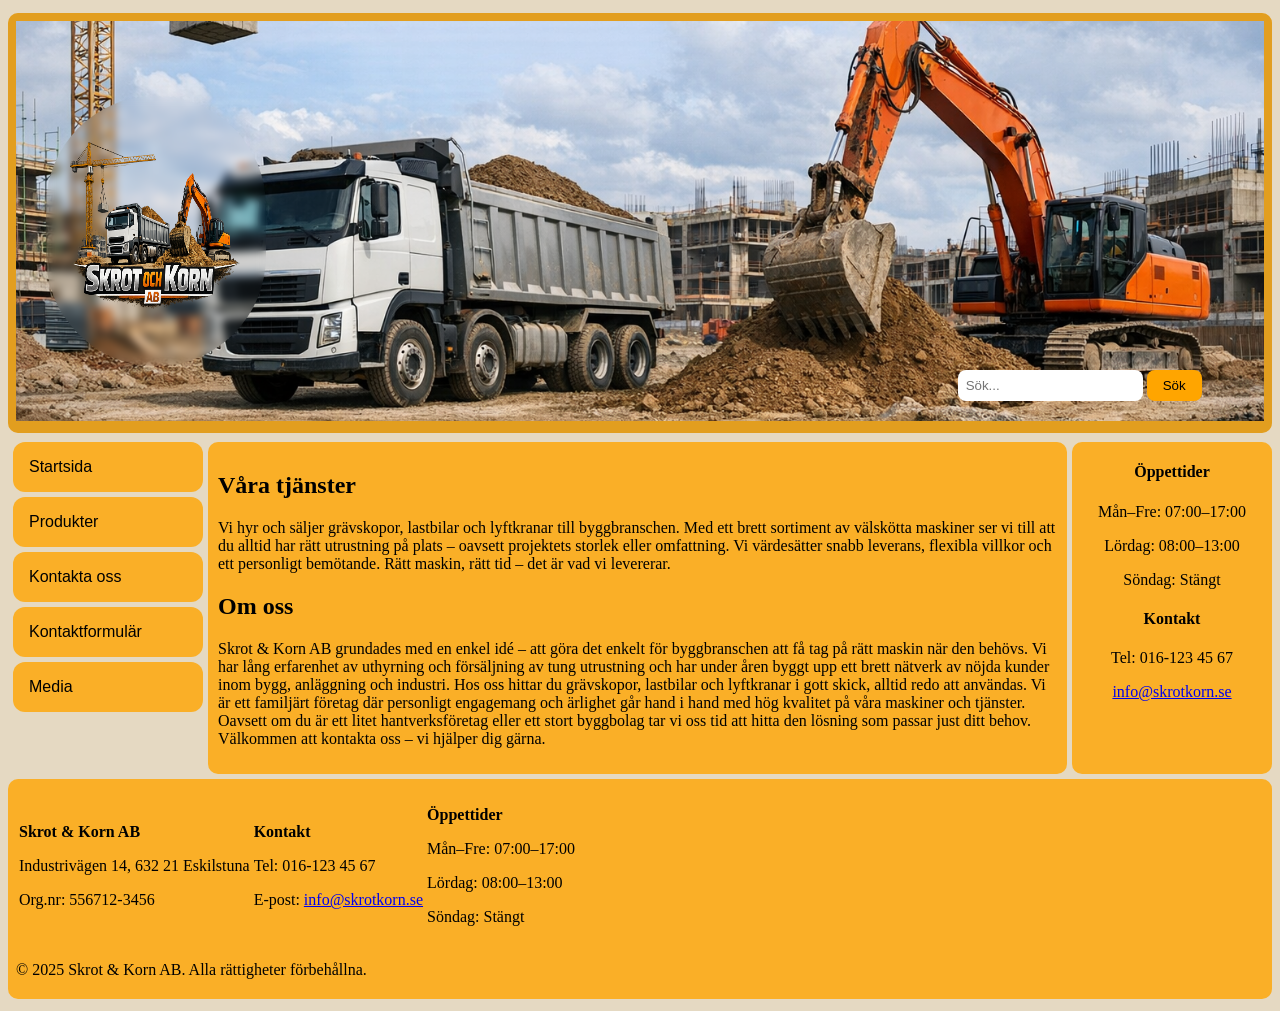
<file: index.html>
<!DOCTYPE html>
<html lang="en">
  <head>
    <meta charset="UTF-8" />
    <meta name="viewport" content="width=device-width, initial-scale=1.0" />
    <title>Startsida</title>
    <link rel="stylesheet" href="css/style.css">
  </head>
  <body>
  <iframe src="header.html" width="100%" height="420" frameborder="0"></iframe>
    <div class="container">
      <aside class="sidebar-left">
        <nav class="menu">                                                                   
          <a href="index.html" target="_top">Startsida</a>
          <a href="products.html" target="_top">Produkter</a>
          <a href="contactus.html" target="_top">Kontakta oss</a>
          <a href="contact.html" target="_top">Kontaktformulär</a>
          <a href="media.html" target="_top">Media</a>                                                     
        </nav>  
      </aside>
      <div class="main">
        <h2>Våra tjänster</h2>
        <p>
          Vi hyr och säljer grävskopor, lastbilar och lyftkranar till byggbranschen.
          Med ett brett sortiment av välskötta maskiner ser vi till att du alltid
          har rätt utrustning på plats – oavsett projektets storlek eller
          omfattning. Vi värdesätter snabb leverans, flexibla villkor och ett
          personligt bemötande. Rätt maskin, rätt tid – det är vad vi levererar.
        </p>
        <h2>Om oss</h2>
        <p>
          Skrot & Korn AB grundades med en enkel idé – att göra det enkelt för
          byggbranschen att få tag på rätt maskin när den behövs. Vi har lång
          erfarenhet av uthyrning och försäljning av tung utrustning och har under
          åren byggt upp ett brett nätverk av nöjda kunder inom bygg, anläggning och
          industri. Hos oss hittar du grävskopor, lastbilar och lyftkranar i gott
          skick, alltid redo att användas. Vi är ett familjärt företag där
          personligt engagemang och ärlighet går hand i hand med hög kvalitet på
          våra maskiner och tjänster. Oavsett om du är ett litet hantverksföretag
          eller ett stort byggbolag tar vi oss tid att hitta den lösning som passar
          just ditt behov. Välkommen att kontakta oss – vi hjälper dig gärna.
        </p>
      </div>
      <aside class="sidebar-right">
        <h4>Öppettider</h4>
        <p>Mån–Fre: 07:00–17:00</p>
        <p>Lördag: 08:00–13:00</p>
        <p>Söndag: Stängt</p>
        <h4>Kontakt</h4>
        <p>Tel: 016-123 45 67</p>
        <p><a href="mailto:info@skrotkorn.se">info@skrotkorn.se</a></p>
      </aside>
    </div>
    <iframe src="footer.html" title="contactinfo" width="800" height="220" frameborder="0"></iframe>
  </body>
</html>
</file>
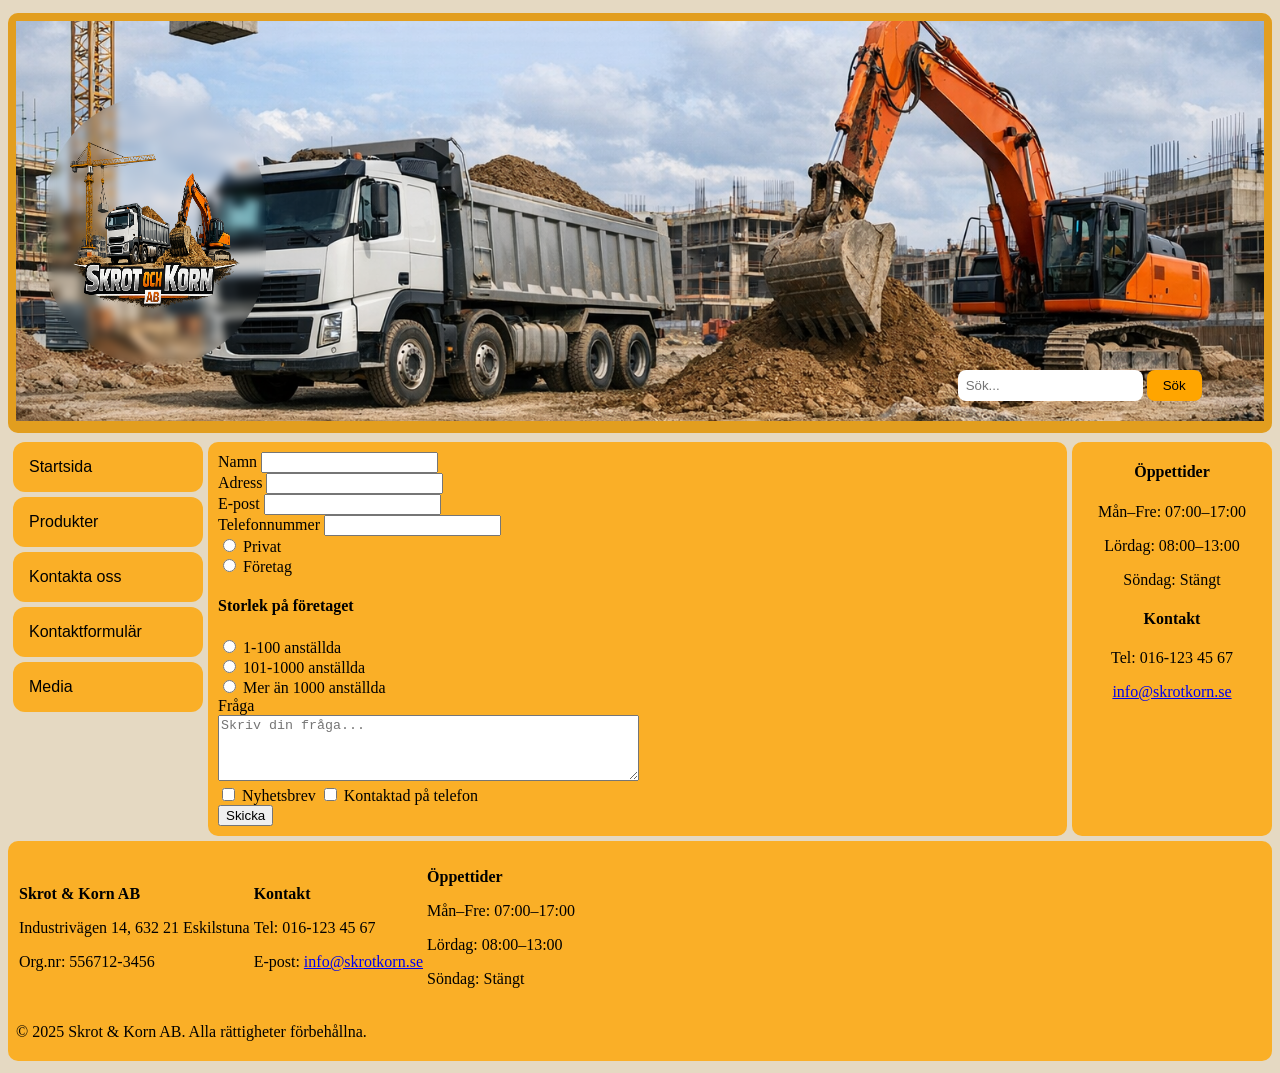
<file: contact.html>
<!DOCTYPE html>
<html lang="en">
  <head>
    <meta charset="UTF-8" />
    <meta name="viewport" content="width=device-width, initial-scale=1.0" />
    <title>Kontaktformulär</title>
    <link rel="stylesheet" href="css/style.css">
  </head>
  <body>
    <iframe src="header.html" width="100%" height="420" frameborder="0"></iframe>
    <div class="container">
      <aside class="sidebar-left">
        <nav class="menu">
          <a href="index.html">Startsida</a>
          <a href="products.html">Produkter</a>
          <a href="contactus.html">Kontakta oss</a>
          <a href="contact.html">Kontaktformulär</a>
          <a href="media.html">Media</a>
        </nav>
      </aside>
      <div class="main">
    <form>
      <label for="name">Namn</label>
      <input id="name" name="name" type="text" /><br />
      <label for="address">Adress</label>
      <input type="text" id="address" name="address" /><br />
      <label for="email">E-post</label>
      <input type="email" id="email" name="email" /><br />
      <label for="number">Telefonnummer</label>
      <input type="number" id="number" name="organization"/><br>
      <input type="radio" id="private" name="organization">
      <label for="private">Privat</label><br>
      <input type="radio" id="company" name="organization">
      <label for="company">Företag</label>
      <h4>Storlek på företaget</h4>
      <input type="radio" id="minSize" name="companySize">
      <label for="minSize">1-100 anställda</label><br>
      <input type="radio" id="midSize" name="companySize">
      <label for="midSize">101-1000 anställda</label><br>
      <input type="radio" name="companySize" id="bigSize">
      <label for="bigSize">Mer än 1000 anställda</label>
      <label for="question" style="display: block;">Fråga</label>                                           
      <textarea name="question" id="question" placeholder="Skriv din fråga..." rows="4"                     
      cols="50"></textarea>  <br>
      <input type="checkbox" name="wantNewsletter" id="newsletter" value="Ja">
      <label for="newsletter">Nyhetsbrev</label>
      <input type="hidden" name="wantNewsletter" value="Nej">
      <input type="checkbox" name="wantPhoneContact" id="wantPhoneContact" value="Ja">
      <label for="wantPhoneContact">Kontaktad på telefon</label>
      <input type="hidden" name="wantPhoneContact" value="Nej"><br>
      <input type="submit" value="Skicka">
    </form>
      </div>
      <aside class="sidebar-right">
        <h4>Öppettider</h4>
        <p>Mån–Fre: 07:00–17:00</p>
        <p>Lördag: 08:00–13:00</p>
        <p>Söndag: Stängt</p>
        <h4>Kontakt</h4>
        <p>Tel: 016-123 45 67</p>
        <p><a href="mailto:info@skrotkorn.se">info@skrotkorn.se</a></p>
      </aside>
    </div>
    <iframe src="footer.html" title="contactinfo" width="100%" height="220" frameborder="0"></iframe>
  </body>
</html>
</file>
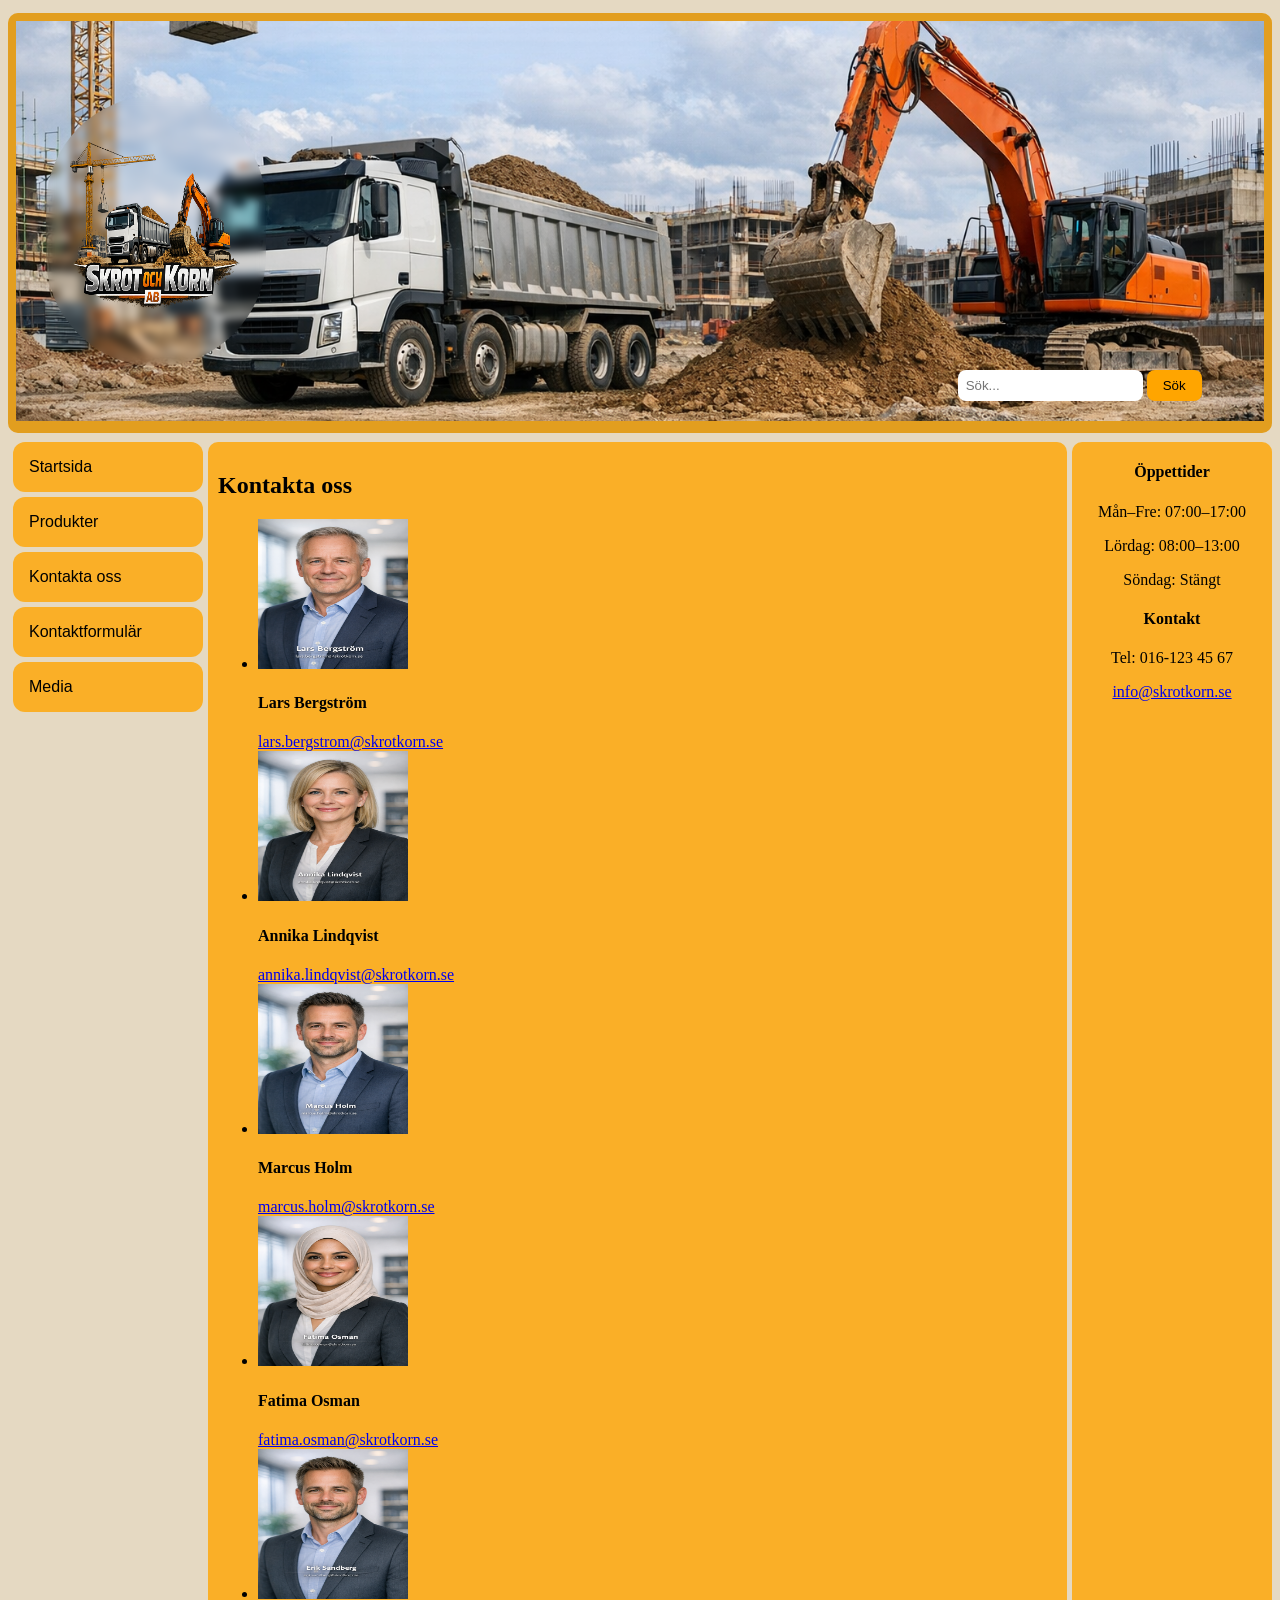
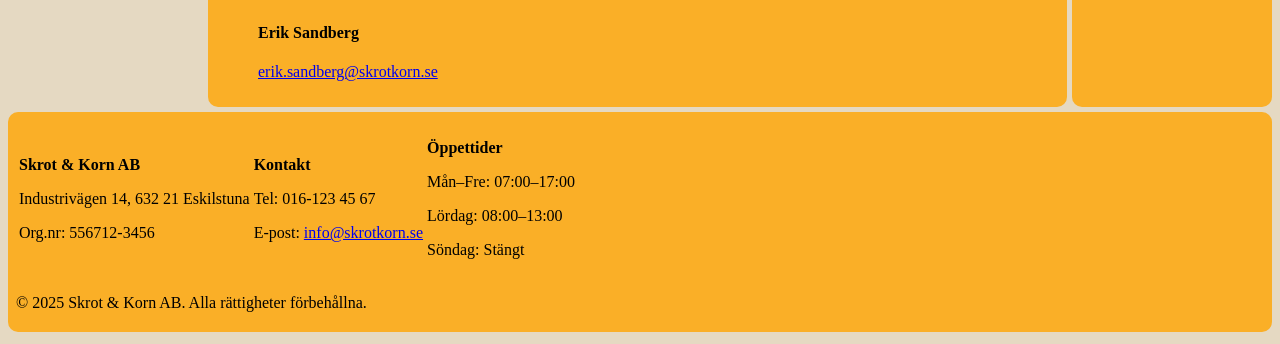
<file: contactus.html>
<!DOCTYPE html>
<html lang="en">
  <head>
    <meta charset="UTF-8" />
    <meta name="viewport" content="width=device-width, initial-scale=1.0" />
    <title>Kontakta oss</title>
    <link rel="stylesheet" href="css/style.css">
  </head>
  <body>
    <iframe src="header.html" width="100%" height="420" frameborder="0"></iframe>
    <div class="container">
      <aside class="sidebar-left">
        <nav class="menu">
          <a href="index.html">Startsida</a>
          <a href="products.html">Produkter</a>
          <a href="contactus.html">Kontakta oss</a>
          <a href="contact.html">Kontaktformulär</a>
          <a href="media.html">Media</a>
        </nav>
      </aside>
      <div class="main">
    <h2>Kontakta oss</h2>
    <ul>
      <li>
        <img
          src="images/lars.png"
          alt="Lars Bergström"
          width="150"
          height="150"
        />
        <h4>Lars Bergström</h4>
        <a href="mailto:lars.bergstrom@skrotkorn.se"
          >lars.bergstrom@skrotkorn.se</a
        >
      </li>
      <li>
        <img
          src="images/annika.png"
          alt="Lars Bergström"
          width="150"
          height="150"
        />
        <h4>Annika Lindqvist</h4>
        <a href="mailto:annika.lindqvist@skrotkorn.se"
          >annika.lindqvist@skrotkorn.se</a
        >
      </li>
      <li>
        <img
          src="images/marcus.png"
          alt="Lars Bergström"
          width="150"
          height="150"
        />
        <h4>Marcus Holm</h4>
        <a href="mailto:marcus.holm@skrotkorn.se"
          >marcus.holm@skrotkorn.se</a
        >
      </li>
      <li>
        <img
          src="images/fatima.png"
          alt="Lars Bergström"
          width="150"
          height="150"
        />
        <h4>Fatima Osman</h4>
        <a href="mailto:fatima.osman@skrotkorn.se"
          >fatima.osman@skrotkorn.se</a
        >
      </li>
      <li>
        <img
          src="images/erik.png"
          alt="Lars Bergström"
          width="150"
          height="150"
        />
        <h4>Erik Sandberg</h4>
        <a href="mailto:erik.sandberg@skrotkorn.se"
          >erik.sandberg@skrotkorn.se</a
        >
      </li>
    </ul>
      </div>
      <aside class="sidebar-right">
        <h4>Öppettider</h4>
        <p>Mån–Fre: 07:00–17:00</p>
        <p>Lördag: 08:00–13:00</p>
        <p>Söndag: Stängt</p>
        <h4>Kontakt</h4>
        <p>Tel: 016-123 45 67</p>
        <p><a href="mailto:info@skrotkorn.se">info@skrotkorn.se</a></p>
      </aside>
    </div>
    <iframe src="footer.html" title="contactinfo" width="100%" height="220" frameborder="0"></iframe>
  </body>
</html>
</file>
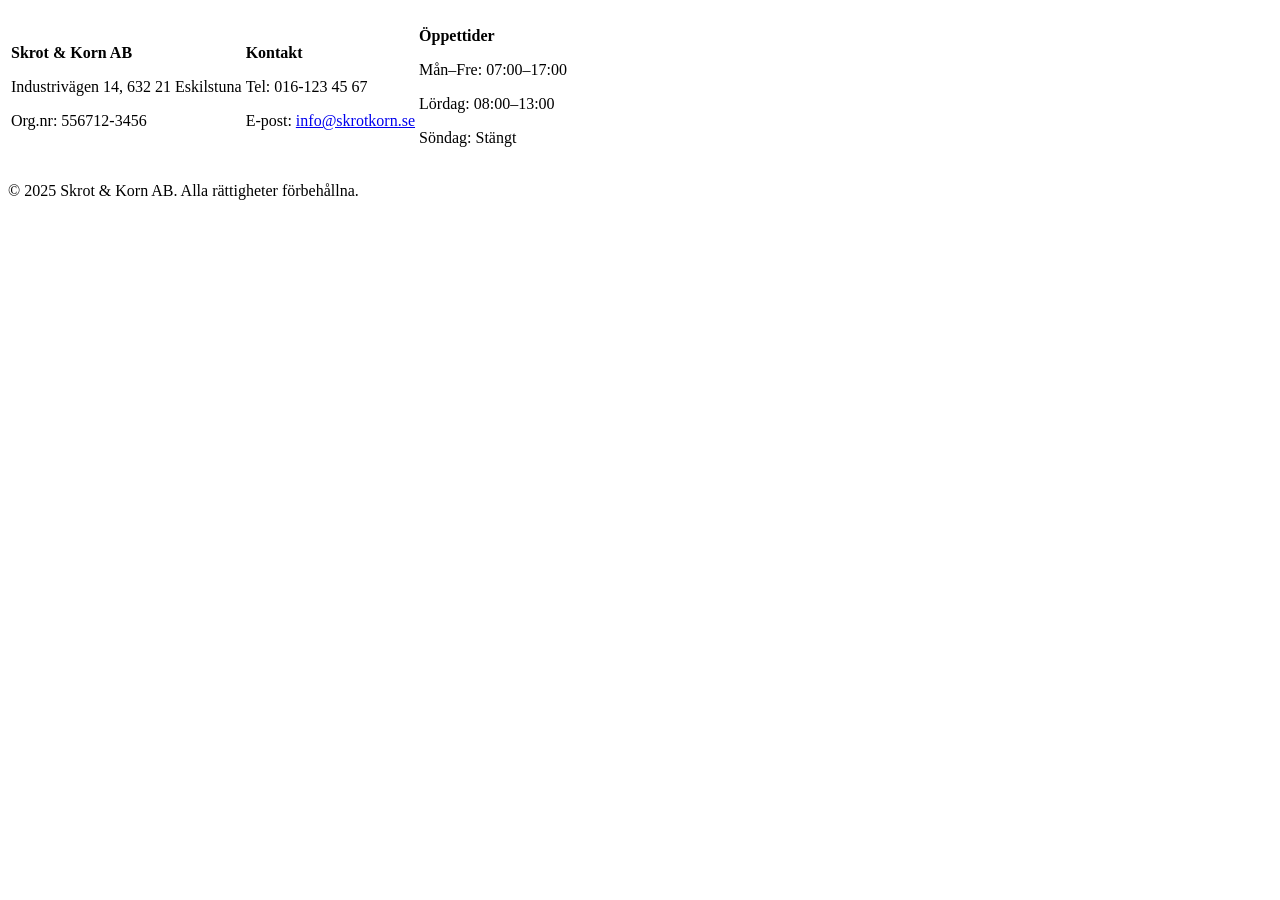
<file: footer.html>
<!DOCTYPE html>
<html lang="en">
<head>
    <meta charset="UTF-8">
    <meta name="viewport" content="width=device-width, initial-scale=1.0">
    <title>Document</title>
</head>
<body>
    <footer>
        <table>
          <tr>
            <td>
              <p><strong>Skrot &amp; Korn AB</strong></p>
              <p>Industrivägen 14, 632 21 Eskilstuna</p>
              <p>Org.nr: 556712-3456</p>
            </td>
            <td>
              <p><strong>Kontakt</strong></p>
              <p>Tel: 016-123 45 67</p>
              <p>E-post: <a href="mailto:info@skrotkorn.se">info@skrotkorn.se</a></p>
            </td>
            <td>
              <p><strong>Öppettider</strong></p>
              <p>Mån–Fre: 07:00–17:00</p>
              <p>Lördag: 08:00–13:00</p>
              <p>Söndag: Stängt</p>
            </td>
          </tr>
        </table>
        <p>&copy; 2025 Skrot &amp; Korn AB. Alla rättigheter förbehållna.</p>
      </footer>
</body>
</html>
</file>
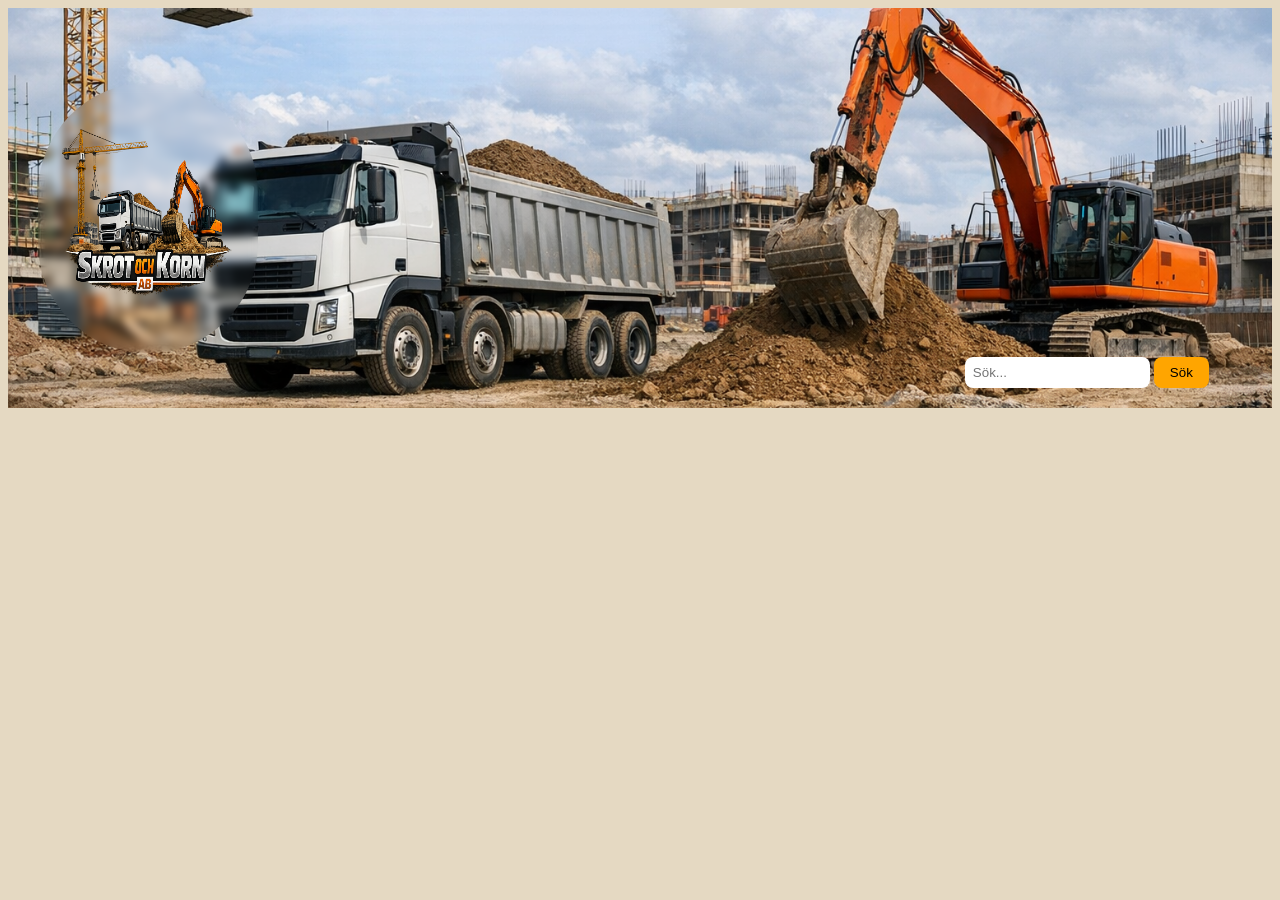
<file: header.html>
<!DOCTYPE html>
<html lang="en">
<head>
    <meta charset="UTF-8">
    <meta name="viewport" content="width=device-width, initial-scale=1.0">
    <title>Document</title>
    <link rel="stylesheet" href="css/style.css">
</head>
<body>
    <div class="header">                                                                   
        <img src="images/skrotlogga.png" alt="skrotlogotyp">          
        <form>
          <input type="search" placeholder="Sök...">
          <button type="submit">Sök</button>
        </form>                                                                 
      </div> 
</body>
</html>
</file>
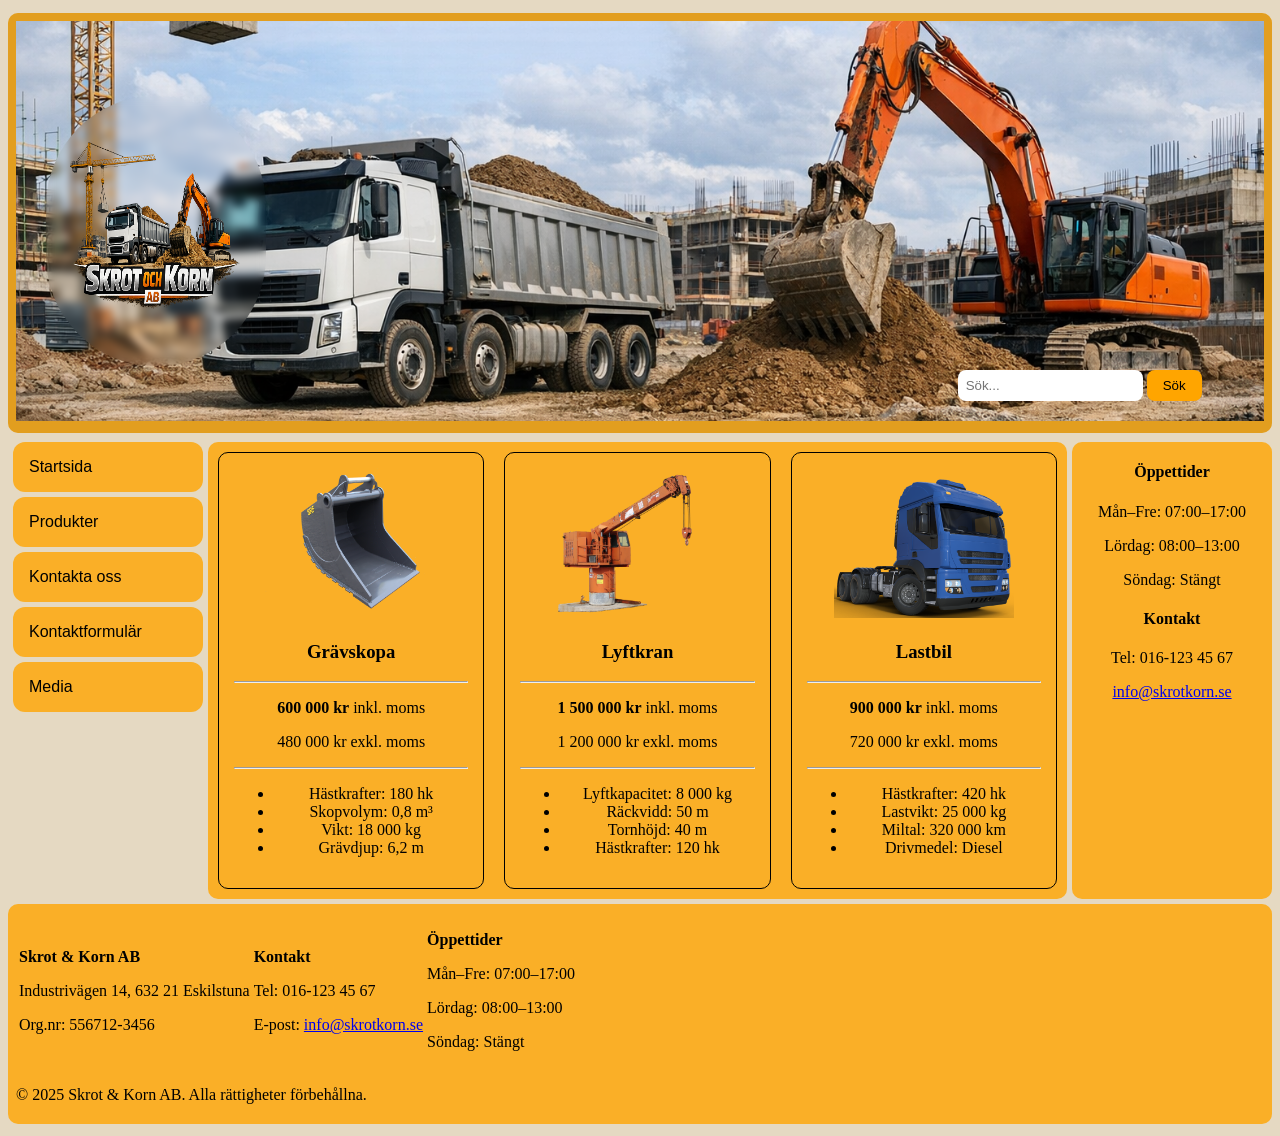
<file: products.html>
<!DOCTYPE html>
<html lang="en">
  <head>
    <meta charset="UTF-8" />
    <meta name="viewport" content="width=device-width, initial-scale=1.0" />
    <title>Produkter</title>
    <link rel="stylesheet" href="css/style.css">
  </head>
  <body>
    <iframe src="header.html" width="100%" height="420" frameborder="0"></iframe>
    <div class="container">
      <aside class="sidebar-left">
        <nav class="menu">
          <a href="index.html">Startsida</a>
          <a href="products.html">Produkter</a>
          <a href="contactus.html">Kontakta oss</a>
          <a href="contact.html">Kontaktformulär</a>
          <a href="media.html">Media</a>
        </nav>
      </aside>
      <div class="main">
        <div class="productgrid">
          <div class="productcard">
            <img src="images/backhoe.png" alt="Grävskopa" />
            <h3>Grävskopa</h3>
            <hr>
            <p><strong>600 000 kr</strong> inkl. moms</p>
            <p>480 000 kr exkl. moms</p>
            <hr>
            <ul>
              <li>Hästkrafter: 180 hk</li>
              <li>Skopvolym: 0,8 m³</li>
              <li>Vikt: 18 000 kg</li>
              <li>Grävdjup: 6,2 m</li>
            </ul>
          </div>
          <div class="productcard">
            <img src="images/crane.png" alt="Lyftkran" />
            <h3>Lyftkran</h3>
            <hr>
            <p><strong>1 500 000 kr</strong> inkl. moms</p>
            <p>1 200 000 kr exkl. moms</p>
            <hr>
            <ul>
              <li>Lyftkapacitet: 8 000 kg</li>
              <li>Räckvidd: 50 m</li>
              <li>Tornhöjd: 40 m</li>
              <li>Hästkrafter: 120 hk</li>
            </ul>
          </div>
          <div class="productcard">
            <img src="images/truck.png" alt="Lastbil" />
            <h3>Lastbil</h3>
            <hr>
            <p><strong>900 000 kr</strong> inkl. moms</p>
            <p>720 000 kr exkl. moms</p>
            <hr>
            <ul>
              <li>Hästkrafter: 420 hk</li>
              <li>Lastvikt: 25 000 kg</li>
              <li>Miltal: 320 000 km</li>
              <li>Drivmedel: Diesel</li>
            </ul>
          </div>
        </div>
      </div>
      <aside class="sidebar-right">
        <h4>Öppettider</h4>
        <p>Mån–Fre: 07:00–17:00</p>
        <p>Lördag: 08:00–13:00</p>
        <p>Söndag: Stängt</p>
        <h4>Kontakt</h4>
        <p>Tel: 016-123 45 67</p>
        <p><a href="mailto:info@skrotkorn.se">info@skrotkorn.se</a></p>
      </aside>
    </div>
    <iframe src="footer.html" title="contactinfo" width="100%" height="220" frameborder="0"></iframe>
  </body>
</html>
</file>
<file: css/style.css>
.header {
    background-image: url('../images/skrot.png');
    background-size: cover;
    background-position: center;
    height: 400px;
    position: relative;
    width: 100%;
    background-position: 20% 80%;  /* 50% horisontellt, 20% uppifrån */                        

}

.header img {
    margin-top: 75px;                                                                      
    height: 270px;                                                                       
    margin-left: 30px;                                                                     
    width: 220px;                                                                        
    backdrop-filter: blur(4px);
    border-radius: 200px;
}

.menu
{
    display: flex;
    flex-direction: column;
    gap: 5px;
    padding: 5px;

}

.menu a
{
    font-family:'Segoe UI', Tahoma, Geneva, Verdana, sans-serif;
    background-color: rgba(255, 165, 0, 0.8);
    padding: 1em;
    text-decoration: none;
    color:black;
    border-radius: 12px;
}

.menu a:hover 
{
    background-color: orange;
    color:white;
}

.productgrid {
    display: grid;
    grid-template-columns: repeat(3, 1fr);
    gap: 20px;
}

.productcard {
    border: 1px solid black;
    border-radius: 10px;
    padding: 15px;
    text-align: center;
}

.productcard img {
    width: 100%;
    height: 150px;
    object-fit: contain;
}

.medialist {
    position: relative;
    display: grid;
    grid-template-columns: 1fr 1fr;
    gap: 20px;
    padding: 10px;
    min-width: 0;
}

.medialist video, .medialist iframe {
    width: 100%;
    height: auto;
}                                                                                          
                                                                                           
.medialist::before {                                                                     
    content: '';
    position: absolute;
    top: 0;
    left: 0;
    width: 100%;
    height: 100%;                                                                          
    background-image: url('../images/mediabackground.jpg');
    background-size: cover;                                                                
    background-position: center;                                                         
    opacity: 0.4;
    z-index: -1;                                                                           
}

body 
{
    background-color: rgba(152, 102, 8, 0.242);
}

.container
{
    display: flex;
    flex-direction: row;
}

.sidebar-left, .sidebar-right {
    flex: 0 0 200px;
}

@media (max-width: 768px) {
    .container {
        flex-direction: column;
    }

    .sidebar-left, .sidebar-right {
        flex: 0 0 auto;
        width: 100%;
    }
}                      

.sidebar-right
{
    background-color: rgba(255, 165, 0, 0.8);
    border-radius: 10px;
    margin-top: 5px;
    margin-left: 5px;
    text-align: center;
}
                                                                                       
.main {
    flex: 1;
    min-width: 0;
    padding: 10px;
    background-color: rgba(255, 165, 0, 0.8);
    border-radius: 10px;
    margin-top: 5px;
    overflow-x: auto;
}

iframe
{
    flex: 1;
    width: 100%;
    background-color: rgba(255, 165, 0, 0.8);
    border-radius: 10px;
    margin-top: 5px;
}

.header form 
{
    position: absolute;
    right: 5%;
}

.header input[type="search"]
{
    padding: 8px;
    border-radius: 8px;
    border: none;
}

.header button {
    padding: 8px 16px;
    border-radius: 8px;
    border: none;
    background-color: orange;
    cursor: pointer;
}
</file>
